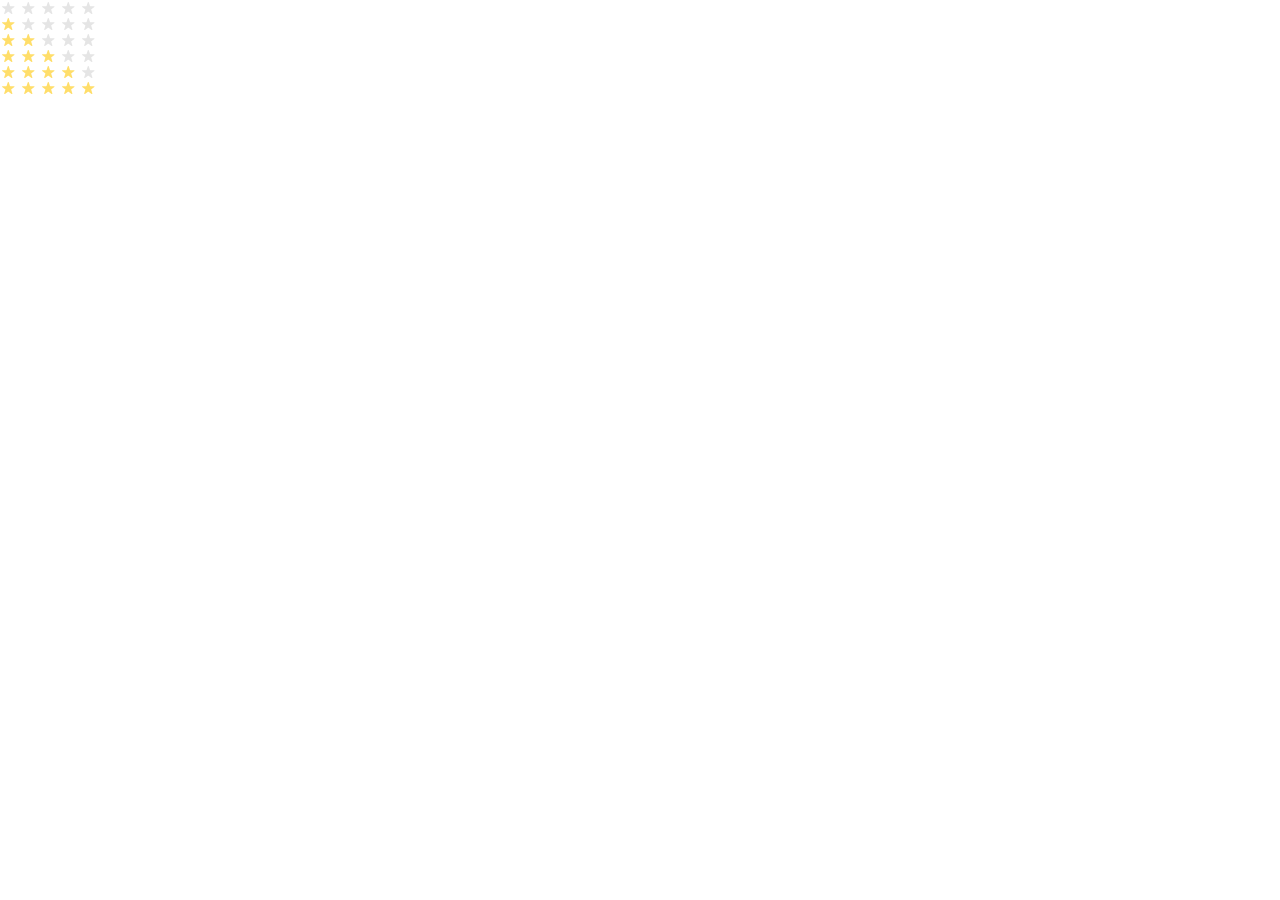
<file: index.html>
<!doctype html><html lang="en"><head><meta charset="utf-8"><meta name="viewport" content="width=device-width, initial-scale=1.0"><title>Stars</title><link rel="stylesheet" href="index.fca60d5e.css"></head><body> <div class="stars stars--0"> <div class="stars__star"></div> <div class="stars__star"></div> <div class="stars__star"></div> <div class="stars__star"></div> <div class="stars__star"></div> </div> <div class="stars stars--1"> <div class="stars__star"></div> <div class="stars__star"></div> <div class="stars__star"></div> <div class="stars__star"></div> <div class="stars__star"></div> </div> <div class="stars stars--2"> <div class="stars__star"></div> <div class="stars__star"></div> <div class="stars__star"></div> <div class="stars__star"></div> <div class="stars__star"></div> </div> <div class="stars stars--3"> <div class="stars__star"></div> <div class="stars__star"></div> <div class="stars__star"></div> <div class="stars__star"></div> <div class="stars__star"></div> </div> <div class="stars stars--4"> <div class="stars__star"></div> <div class="stars__star"></div> <div class="stars__star"></div> <div class="stars__star"></div> <div class="stars__star"></div> </div> <div class="stars stars--5"> <div class="stars__star"></div> <div class="stars__star"></div> <div class="stars__star"></div> <div class="stars__star"></div> <div class="stars__star"></div> </div> </body></html>
</file>
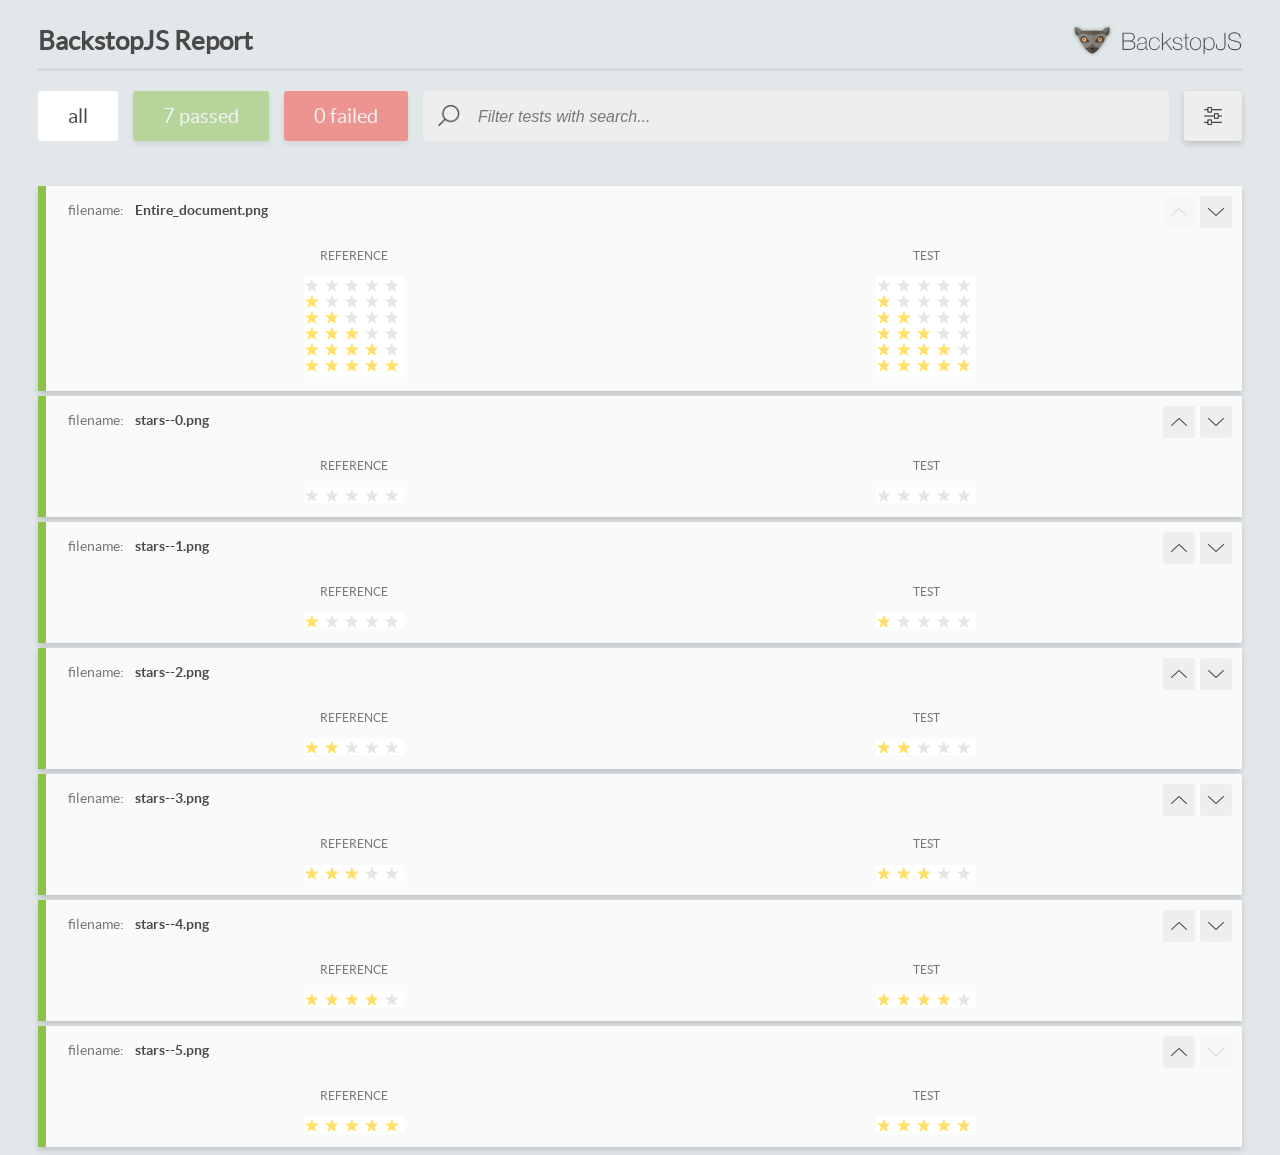
<file: report/html_report/index.html>
<!DOCTYPE html>
<html>
  <head>
    <meta charset="utf-8">
    <!-- Disable Cache -->
    <meta http-equiv="Cache-Control" content="no-cache, no-store, must-revalidate">
    <meta http-equiv="Pragma" content="no-cache">
    <meta http-equiv="Expires" content="0">

    <title>BackstopJS Report</title>

    <style>
      @font-face {
          font-family: 'latoregular';
          src: url('./assets/fonts/lato-regular-webfont.woff2') format('woff2'),
              url('./assets/fonts/lato-regular-webfont.woff') format('woff');
          font-weight: 400;
          font-style: normal;
      }
      @font-face {
          font-family: 'latobold';
          src: url('./assets/fonts/lato-bold-webfont.woff2') format('woff2'),
              url('./assets/fonts/lato-bold-webfont.woff') format('woff');
          font-weight: 700;
          font-style: normal;
      }

      .ReactModal__Body--open {
          overflow: hidden;
      }
      .ReactModal__Body--open .header {
        display: none;
      }

    </style>
  </head>
  <body style="background-color: #E2E7EA">
    <div id="root">

    </div>
    <script>
      function report (report) { // eslint-disable-line no-unused-vars
        window.tests = report;
      }
    </script>
    <script src="config.js"></script>
    <script src="index_bundle.js"></script>
  </body>
</html>
</file>
<file: index.fca60d5e.css>
body{margin:0}.stars{display:flex}.stars__star{background-image:url(star.822d561e.svg);background-position:50%;background-repeat:no-repeat;width:16px;height:16px}.stars__star:not(:last-child){margin-right:4px}.stars--1 .stars__star:nth-child(-n+1),.stars--2 .stars__star:nth-child(-n+2),.stars--3 .stars__star:nth-child(-n+3),.stars--4 .stars__star:nth-child(-n+4),.stars--5 .stars__star:nth-child(-n+5){background-image:url(star-active.edda4c43.svg)}
/*# sourceMappingURL=index.fca60d5e.css.map */
</file>
